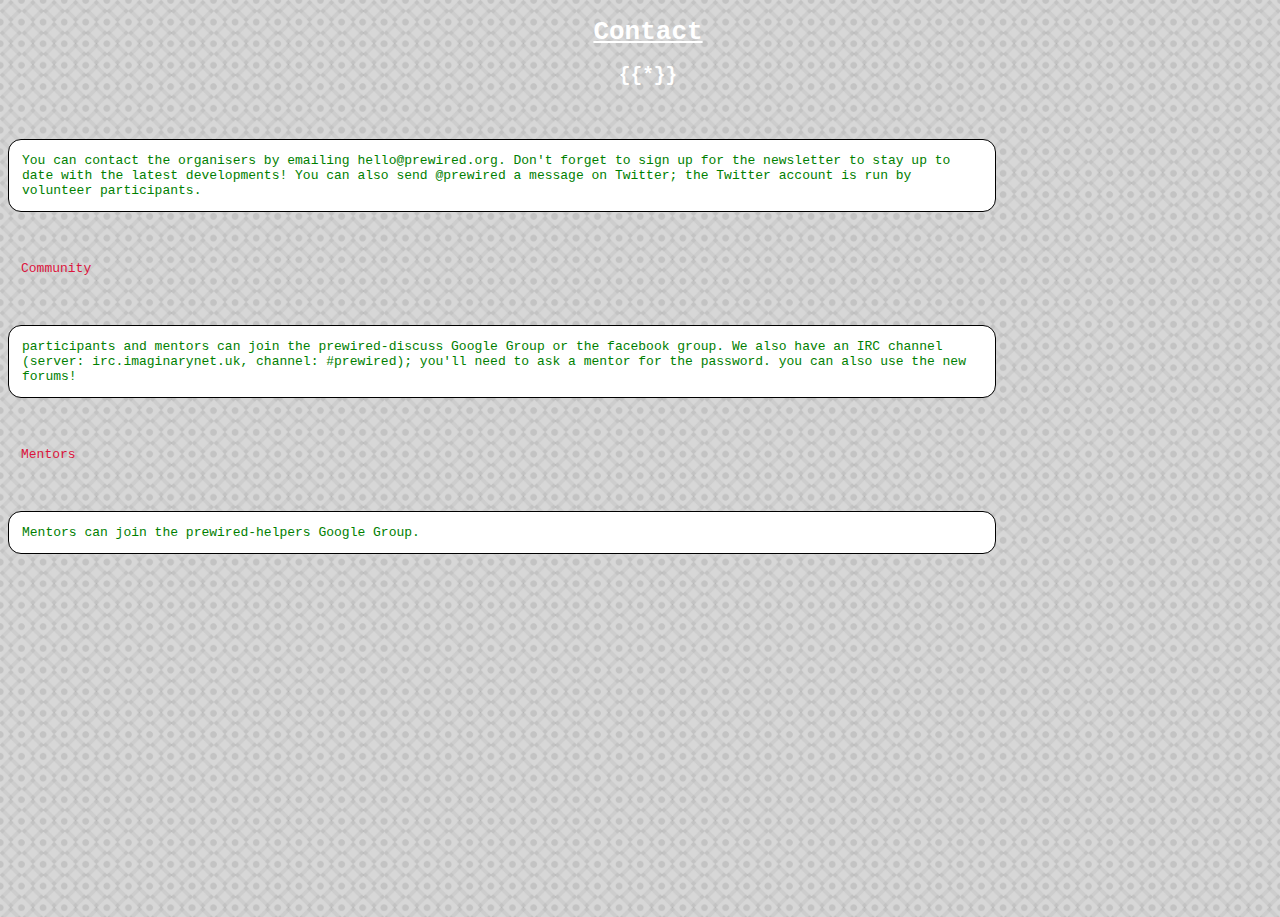
<file: www/contact.html>
<!DOCTYPE html>
<html>
  <head>
    <title>Contact Prewired</title>
    <style>

      body, html {width:100%;height:100%;}

      body {
        background-image: url(0004.png);
        background-repeat: repeat;
        background-size: 15%;
      }

      post {
        font-family: monospace;
        background-color: white;
        border: 1px solid black;
        color: green;
        padding: 1em;
        border-radius: 1em;
        width: 75%;
        display: block;
      }

      h1{
        color:white;
        text-align: center;
        text-decoration: underline;
        font-family: monospace;
      }

      h2{
        color:white;
        text-align: center;;
        font-family: monospace;
      }

     .sub-title{
       font-family: monospace;
       background-color: inherit;
       color: crimson;
       text-align: left;
       border: none
    }
      </style>
     </head>
     <body>
       <h1>Contact</h1>
       <h2>{{*}}</h2><br><br>
       <post>You can contact the organisers by emailing hello@prewired.org. Don't forget to sign up for the newsletter to stay up to date with the latest developments! You can also send @prewired a message on Twitter; the Twitter account is run by volunteer participants.</post><br><br>
       <post class=sub-title>Community</post><br><br>
       <post>participants and mentors can join the prewired-discuss Google Group or the facebook group. We also have an IRC channel (server: irc.imaginarynet.uk, channel: #prewired); you'll need to ask a mentor for the password. you can also use the new forums!</post><br><br>
       <post class=sub-title>Mentors</post><br><br>
       <post>Mentors can join the prewired-helpers Google Group.</post>
     </body>
   </html>
</file>
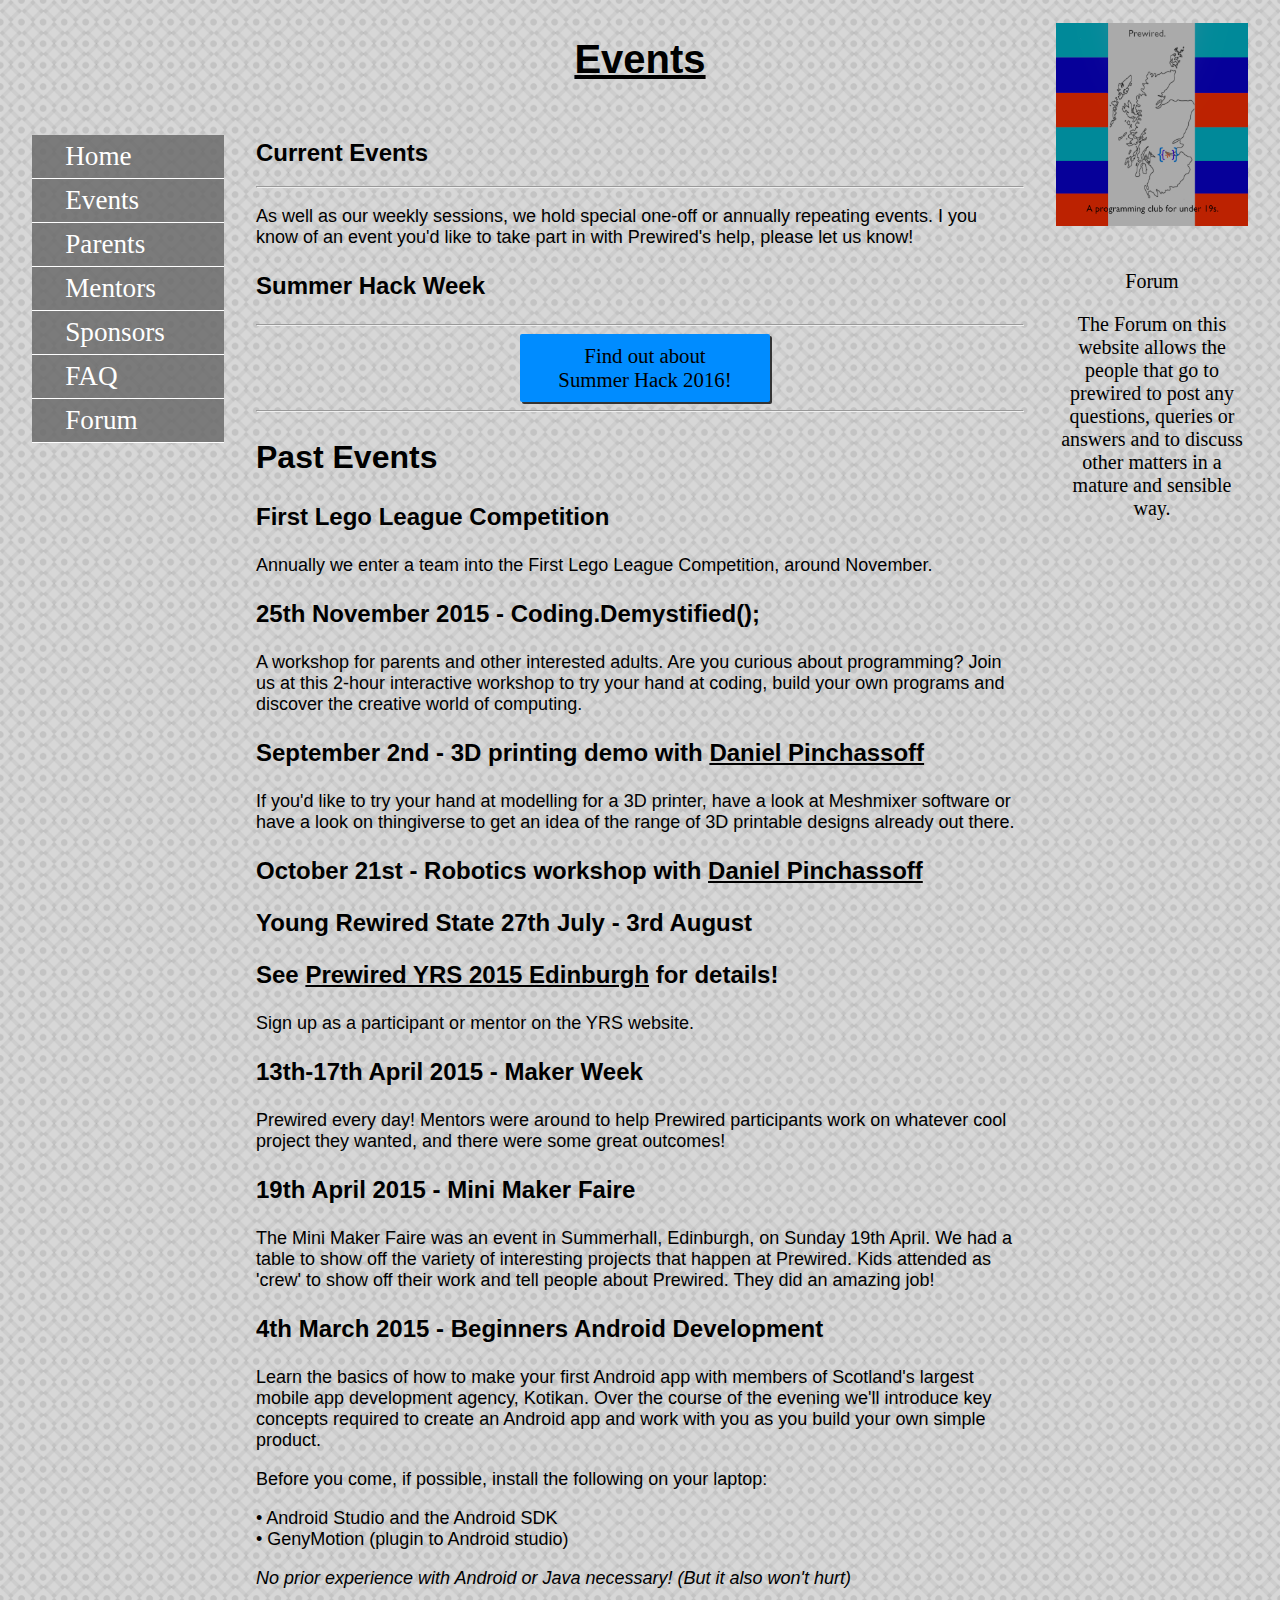
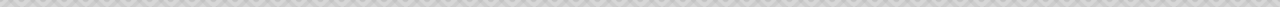
<file: www/events.html>
<!DOCTYPE html>
<html>
  <head>
    <title>Events</title>
    <link rel=stylesheet href=style.css  type=text/css>
    <link rel=stylesheet href=style2.css type=text/css>
    <script type="text/javascript">
      onload = function(){
        Array.from(document.querySelectorAll('.link[to]')).forEach(function(e){
          e.addEventListener('click', function(){
            location.href = e.getAttribute('to');
          });
        });
      };
    </script>
  </head>
  <body>
    <h1 style="text-align: center; display: block;">Events</h1>

    <div id=left>
      <div class=link to="index.html">Home</div>
      <div class=link to="events.html">Events</div>
      <div class=link to="parents.html">Parents</div>
      <div class=link to="mentor.html">Mentors</div>
      <div class=link to="index2.html">Sponsors</div>
      <div class=link to="FAQ.html">FAQ</div>
      <div class=link to="pw.html">Forum</div>
    </div>

    <div id=middle>
      <h2>Current Events</h2>

      <hr>

        <p class=class>
          As well as our weekly sessions, we hold special one-off or annually repeating events. I you know of an event you'd like to take part in with Prewired's help, please let us know!
        </p>

        <h3>Summer Hack Week</h3>

      <hr>

      <div id=summerhack>
        Find out about<br>Summer Hack 2016!
      </div>

      <hr>

      <h2 style="font-size:200%;">Past Events</h2>

      <h3>
        First Lego League Competition
      </h3>
      <p>
        Annually we enter a team into the First Lego League Competition, around November.
      </p>

      <h3>
        25th November 2015 - Coding.Demystified();
      </h3>
      <p>
        A workshop for parents and other interested adults. Are you curious about programming? Join us at this 2-hour interactive workshop to try your hand at coding, build your own programs and discover the creative world of computing.
      </p>

      <h3>
        September 2nd - 3D printing demo with <u>Daniel Pinchassoff</u>
      </h3>
      <p>
        If you'd like to try your hand at modelling for a 3D printer, have a look at Meshmixer software or have a look on thingiverse to get an idea of the range of 3D printable designs already out there.
      </p>

      <h3>
        October 21st - Robotics workshop with <u>Daniel Pinchassoff</u>
      </h3>

      <h3>
        Young Rewired State 27th July - 3rd August
      </h3>
      <h3>
        See <u>Prewired YRS 2015 Edinburgh</u> for details!
      </h3>
      <p>
        Sign up as a participant or mentor on the YRS website.
      </p>

      <h3>
        13th-17th April 2015 - Maker Week
      </h3>
      <p>
        Prewired every day! Mentors were around to help Prewired participants work on whatever cool project they wanted, and there were some great outcomes!
      </p>

      <h3>
        19th April 2015 - Mini Maker Faire
      </h3>
      <p>
        The Mini Maker Faire was an event in Summerhall, Edinburgh, on Sunday 19th April. We had a table to show off the variety of interesting projects that happen at Prewired. Kids attended as 'crew' to show off their work and tell people about Prewired. They did an amazing job!
      </p>

      <h3>
        4th March 2015 - Beginners Android Development
      </h3>
      <p>
        Learn the basics of how to make your first Android app with members of Scotland's largest mobile app development agency, Kotikan. Over the course of the evening we'll introduce key concepts required to create an Android app and work with you as you build your own simple product.
      </p>
      <p>
        Before you come, if possible, install the following on your laptop:
      </p>
      <p>
        &bull; Android Studio and the Android SDK<br>
        &bull; GenyMotion (plugin to Android studio)
      </p>
      <p>
        <i>No prior experience with Android or Java necessary! (But it also won't hurt)</i>
      </p>





      </div>
    </div>

    <div id=right>
      <img src="0002.png">
      <div>
        Forum
        <p>The Forum on this website allows the people that go to prewired to post any questions, queries or answers and to discuss other matters in a mature and sensible way.
      </div>

    </div>
  </body>
</html>
</file>
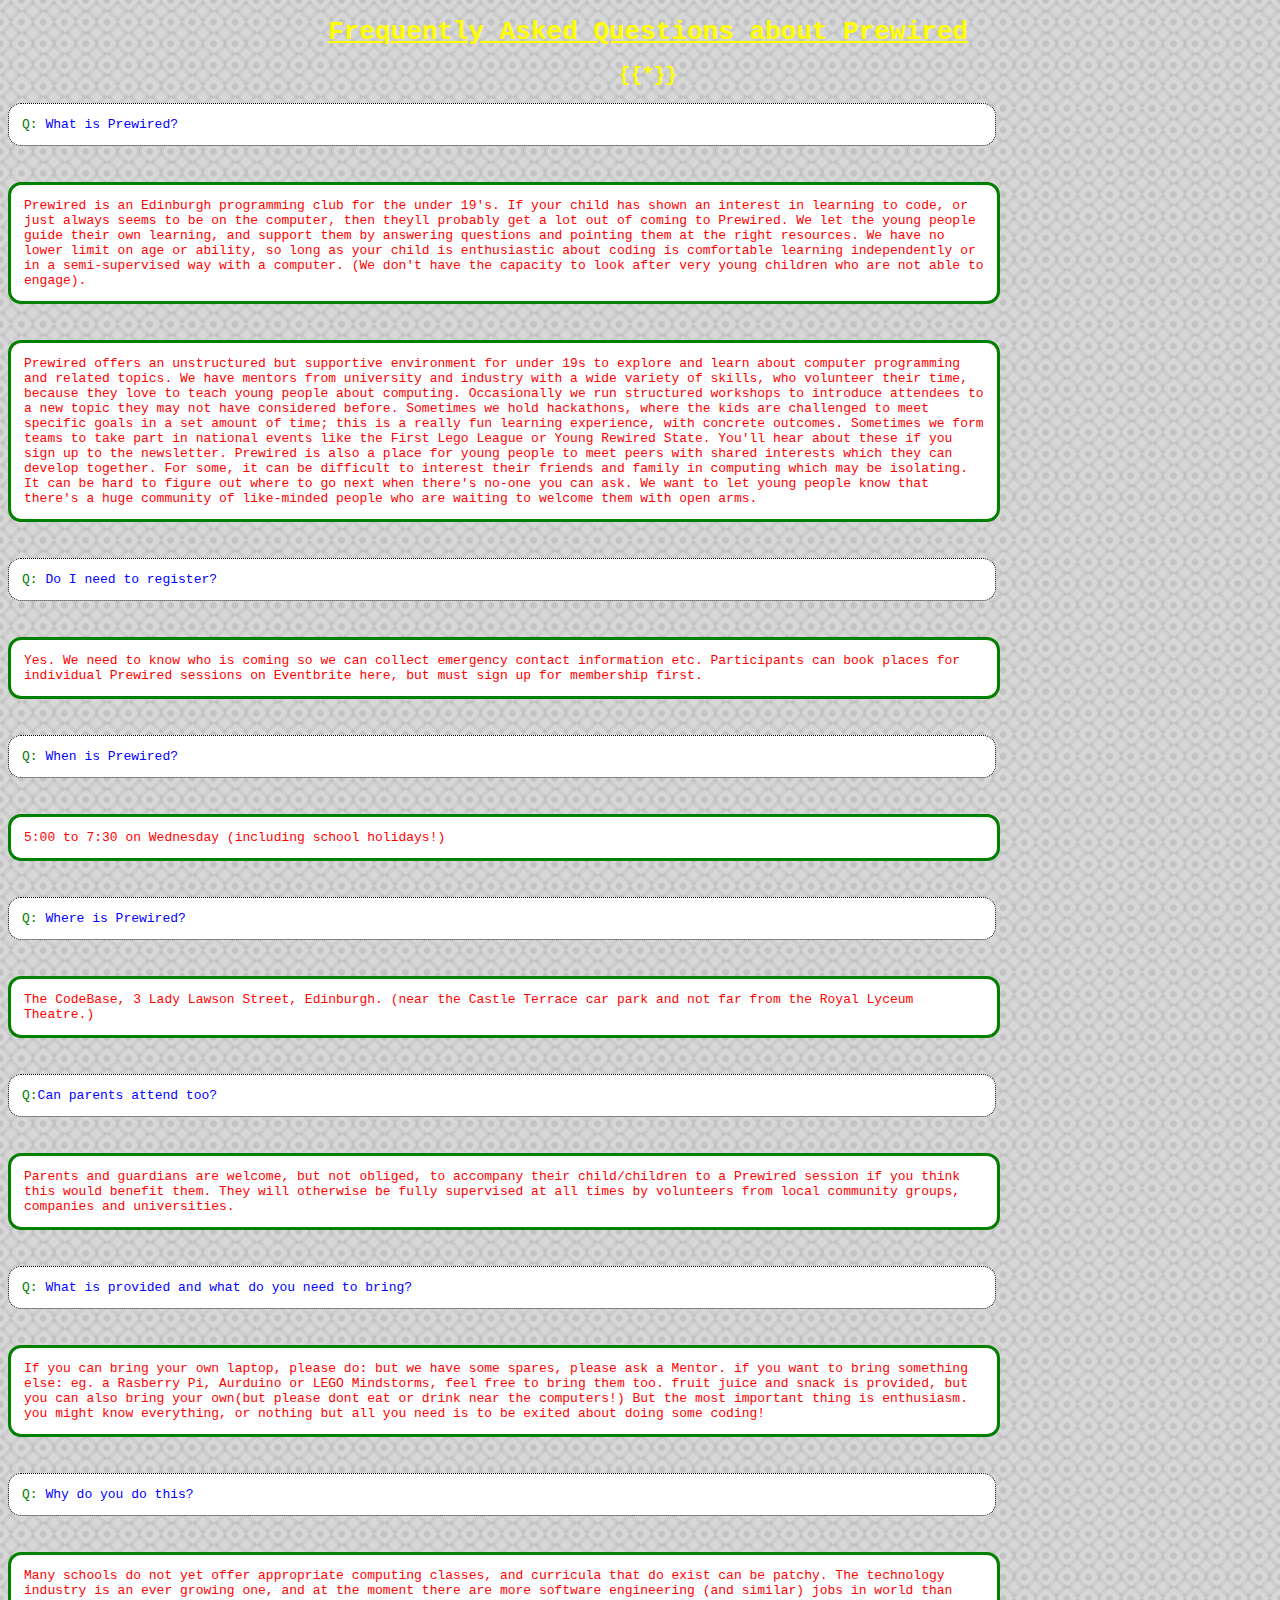
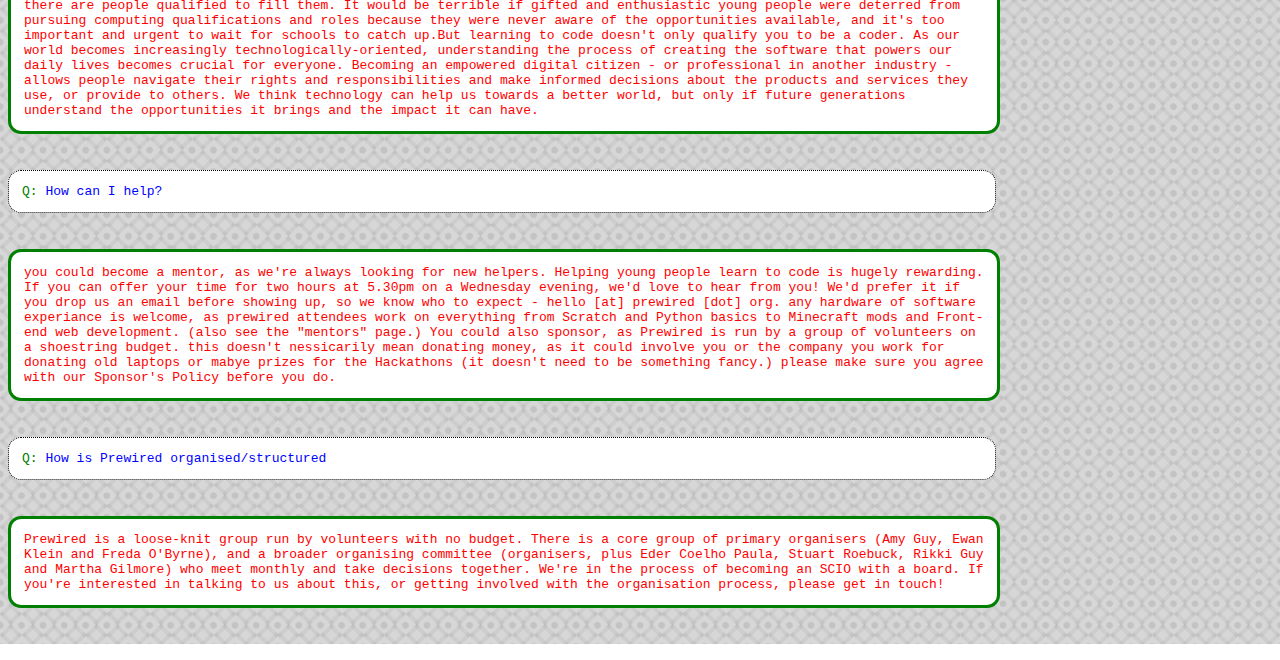
<file: www/FAQ.html>
<!DOCTYPE html>
<html>
  <head>
    <title>Prewired FAQ</title>
    <style>

    body, html {width:100%;height:100%;}

    body {
      background-image: url(0004.png);
      background-repeat: repeat;
      background-size: 15%;
    }

    post {
      font-family: monospace;
      background-color: white;
      border: 1px dotted black;
      color: blue;
      padding: 1em;
      border-radius: 1em;
      width: 75%;
      display: block;
    }

   h1{
     color: yellow;
     font-family: monospace;
     text-align: center;
     text-decoration: underline;
   }

   h2{
     color: yellow;
     font-family: monospace;
     text-align: center;
   }

   name{
     color: green;
   }

   .answer{
     border: 3px solid green;
     color: red;
   }

    </style>
  </head>
  <body>
<h1>Frequently Asked Questions about Prewired</h1>
<h2>{{*}}</h2>
  <post><name>Q: </name>What is Prewired?</post><br><br>
  <post class=answer>Prewired is an Edinburgh programming club for the under 19's. If your child has shown an interest in learning to code, or just always seems to be on the computer, then theyll probably get a lot out of coming to Prewired. We let the young people guide their own learning, and support them by answering questions and pointing them at the right resources.
We have no lower limit on age or ability, so long as your child is enthusiastic about coding is comfortable learning independently or in a semi-supervised way with a computer. (We don't have the capacity to look after very young children who are not able to engage).</post><br><br>
<post class=answer>Prewired offers an unstructured but supportive environment for under 19s to explore and learn about computer programming and related topics.
We have mentors from university and industry with a wide variety of skills, who volunteer their time, because they love to teach young people about computing. Occasionally we run structured workshops to introduce attendees to a new topic they may not have considered before. Sometimes we hold hackathons, where the kids are challenged to meet specific goals in a set amount of time; this is a really fun learning experience, with concrete outcomes. Sometimes we form teams to take part in national events like the First Lego League or Young Rewired State. You'll hear about these if you sign up to the newsletter. Prewired is also a place for young people to meet peers with shared interests which they can develop together. For some, it can be difficult to interest their friends and family in computing which may be isolating. It can be hard to figure out where to go next when there's no-one you can ask. We want to let young people know that there's a huge community of like-minded people who are waiting to welcome them with open arms.</post><br><br>
<post><name>Q: </name>Do I need to register?</post><br><br>
<post class=answer>Yes. We need to know who is coming so we can collect emergency contact information etc.
Participants can book places for individual Prewired sessions on Eventbrite here, but must sign up for membership first.</post><br><br>
<post><name>Q: </name>When is Prewired?</post><br><br>
<post class=answer>5:00 to 7:30 on Wednesday (including school holidays!)</post><br><br>
<post><name>Q: </name>Where is Prewired?</post><br><br>
<post class=answer>The CodeBase, 3 Lady Lawson Street, Edinburgh. (near the Castle Terrace car park and not far from the Royal Lyceum Theatre.)</post><br><br>
<post><name>Q:</name>Can parents attend too?</post><br><br>
<post class=answer>Parents and guardians are welcome, but not obliged, to accompany their child/children to a Prewired session if you think this would benefit them. They will otherwise be fully supervised at all times by volunteers from local community groups, companies and universities.</post><br><br>
<post><name>Q: </name>What is provided and what do you need to bring?</post><br><br>
<post class=answer>If you can bring your own laptop, please do: but we have some spares, please ask a Mentor. if you want to bring something else: eg. a Rasberry Pi, Aurduino or LEGO Mindstorms, feel free to bring them too. fruit juice and snack is provided, but you can also bring your own(but please dont eat or drink near the computers!) But the most important thing is enthusiasm. you might know everything, or nothing but all you need is to be exited about doing some coding!</post><br><br>
<post><name>Q: </name>Why do you do this?</post><br><br>
<post class=answer>Many schools do not yet offer appropriate computing classes, and curricula that do exist can be patchy. The technology industry is an ever growing one, and at the moment there are more software engineering (and similar) jobs in world than there are people qualified to fill them. It would be terrible if gifted and enthusiastic young people were deterred from pursuing computing qualifications and roles because they were never aware of the opportunities available, and it's too important and urgent to wait for schools to catch up.But learning to code doesn't only qualify you to be a coder. As our world becomes increasingly technologically-oriented, understanding the process of creating the software that powers our daily lives becomes crucial for everyone. Becoming an empowered digital citizen - or professional in another industry - allows people navigate their rights and responsibilities and make informed decisions about the products and services they use, or provide to others. We think technology can help us towards a better world, but only if future generations understand the opportunities it brings and the impact it can have.</post><br><br>
<post><name>Q: </name>How can I help?</post><br><br>
<post class=answer>you could become a mentor, as we're always looking for new helpers. Helping young people learn to code is hugely rewarding. If you can offer your time for two hours at 5.30pm on a Wednesday evening, we'd love to hear from you! We'd prefer it if you drop us an email before showing up, so we know who to expect - hello [at] prewired [dot] org. any hardware of software experiance is welcome, as prewired attendees work on everything from Scratch and Python basics to Minecraft mods and Front-end web development. (also see the "mentors" page.) You could also sponsor, as Prewired is run by a group of volunteers on a shoestring budget. this doesn't nessicarily mean donating money, as it could involve you or the company you work for donating old laptops or mabye prizes for the Hackathons (it doesn't need to be something fancy.) please make sure you agree with our Sponsor's Policy before you do.</post><br><br>
<post><name>Q: </name>How is Prewired organised/structured</post><br><br>
<post class=answer>Prewired is a loose-knit group run by volunteers with no budget. There is a core group of primary organisers (Amy Guy, Ewan Klein and Freda O'Byrne), and a broader organising committee (organisers, plus Eder Coelho Paula, Stuart Roebuck, Rikki Guy and Martha Gilmore) who meet monthly and take decisions together.  We're in the process of becoming an SCIO with a board. If you're interested in talking to us about this, or getting involved with the organisation process, please get in touch!</post><br><br>
  </body>
</html>
</file>
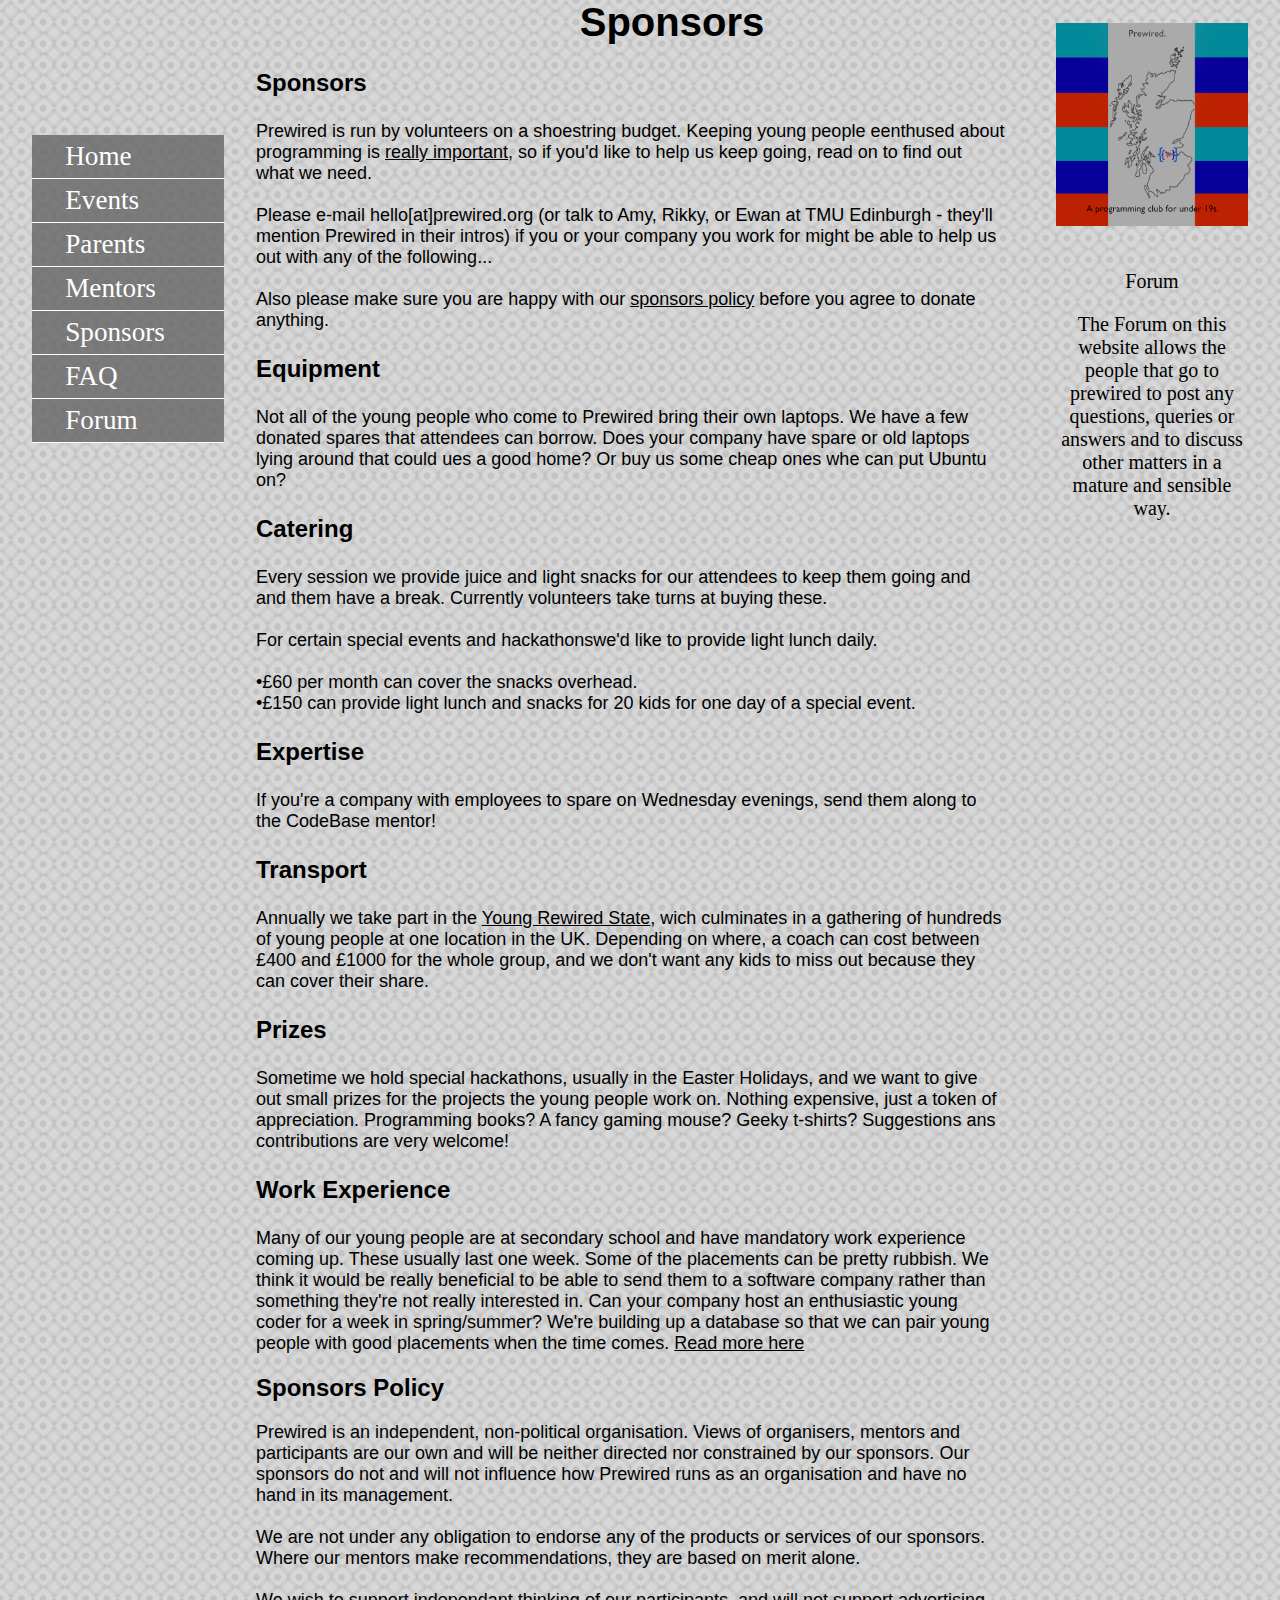
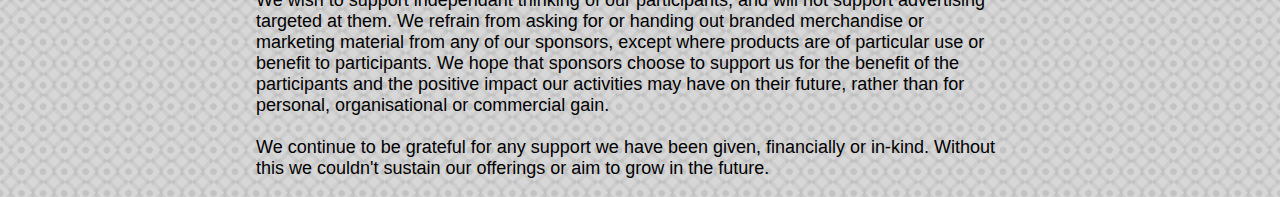
<file: www/index2.html>
<!DOCTYPE html>
<html>
  <head>
    <title>Sponsors</title>
    <link rel=stylesheet href=style.css type=text/css>
    <script type="text/javascript">
      onload = function(){
        Array.from(document.querySelectorAll('.link[to]')).forEach(function(e){
          e.addEventListener('click', function(){
            location.href = e.getAttribute('to');
          });
        });
      };
    </script>
  </head>
  <body>
    <div id=left>
      <div class=link to="index.html">Home</div>
      <div class=link to="events.html">Events</div>
      <div class=link to="parents.html">Parents</div>
      <div class=link to="mentor.html">Mentors</div>
      <div class=link to="index2.html">Sponsors</div>
      <div class=link to="FAQ.html">FAQ</div>
      <div class=link to="pw.html">Forum</div>
    </div>

    <div id=middle>
      <h1>Sponsors</h1>

      <h3>
        Sponsors
      </h3>
      <div id=welcome2>
        <p>
          Prewired is run by volunteers on a shoestring budget. Keeping young people eenthused about programming is <u>really important</u>, so if you'd like to help us keep going, read on to find out what we need.<br><br>Please e-mail hello[at]prewired.org (or talk to Amy, Rikky, or Ewan at TMU Edinburgh - they'll mention Prewired in their intros) if you or your company you work for might be able to help us out with any of the following...<br><br>Also please make sure you are happy with our <u>sponsors policy</u> before you agree to donate anything.
        </p>

        <h3>
          Equipment
        </h3>

        <p id=equip>
          Not all of the young people who come to Prewired bring their own laptops. We have a few donated spares that attendees can borrow. Does your company have spare or old laptops lying around that could ues a good home? Or buy us some cheap ones whe can put Ubuntu on?
        </p>

        <h3>
          Catering
        </h3>

        <p id=food>
          Every session we provide juice and light snacks for our attendees to keep them going and and them have a break. Currently volunteers take turns at buying these.<br><br>For certain special events and hackathonswe'd like to provide light lunch daily.<br><br>
            &bull;£60 per month can cover the snacks overhead.<br>
            &bull;£150 can provide light lunch and snacks for 20 kids for one day of a special event.
        </p>

        <h3>
          Expertise
        </h3>

        <p id=smart>
          If you're a company with employees to spare on Wednesday evenings, send them along to the CodeBase mentor!
        </p>

        <h3>
          Transport
        </h3>

        <p id=coach>
          Annually we take part in the <u>Young Rewired State</u>, wich culminates in a gathering of hundreds of young people at one location in the UK. Depending on where, a coach can cost between &pound;400 and &pound;1000 for the whole group, and we don't want any kids to miss out because they can cover their share.
        </p>

        <h3>
          Prizes
        </h3>

        <p id=prizes>
          Sometime we hold special hackathons, usually in the Easter Holidays, and we want to give out small prizes for the projects the young people work on. Nothing expensive, just a token of appreciation. Programming books? A fancy gaming mouse? Geeky t-shirts? Suggestions ans contributions are very welcome!
        </p>

        <h3>
          Work Experience
        </h3>

        <p id=work>
          Many of our young people are at secondary school and have mandatory work experience coming up. These usually last one week. Some of the placements can be pretty rubbish. We think it would be really beneficial to be able to send them to a software company rather than something they're not really interested in. Can your company host an enthusiastic young coder for a week in spring/summer? We're building up a database so that we can pair young people with good placements when the time comes. <u>Read more here</u>
        </p>

        <h2>
          Sponsors Policy
        </h2>

        <p id=policy>
          Prewired is an independent, non-political organisation. Views of organisers, mentors and participants are our own and will be neither directed nor constrained by our sponsors. Our sponsors do not and will not influence how Prewired runs as an organisation and have no hand in its management.<br><br>We are not under any obligation to endorse any of the products or services of our sponsors. Where our mentors make recommendations, they are based on merit alone.<br><br>We wish to support independant thinking of our participants, and will not support advertising targeted at them. We refrain from asking for or handing out branded merchandise or marketing material from any of our sponsors, except where products are of particular use or benefit to participants. We hope that sponsors choose to support us for the benefit of the participants and the positive impact our activities may have on their future, rather than for personal, organisational or commercial gain.<br><br>We continue to be grateful for any support we have been given, financially or in-kind. Without this we couldn't sustain our offerings or aim to grow in the future.
        </p>


      </div>
    </div>

    <div id=right>
      <img src="0002.png">
      <div>
        Forum
        <p>The Forum on this website allows the people that go to prewired to post any questions, queries or answers and to discuss other matters in a mature and sensible way.
      </div>
    </div>
  </body>
</html>
</file>
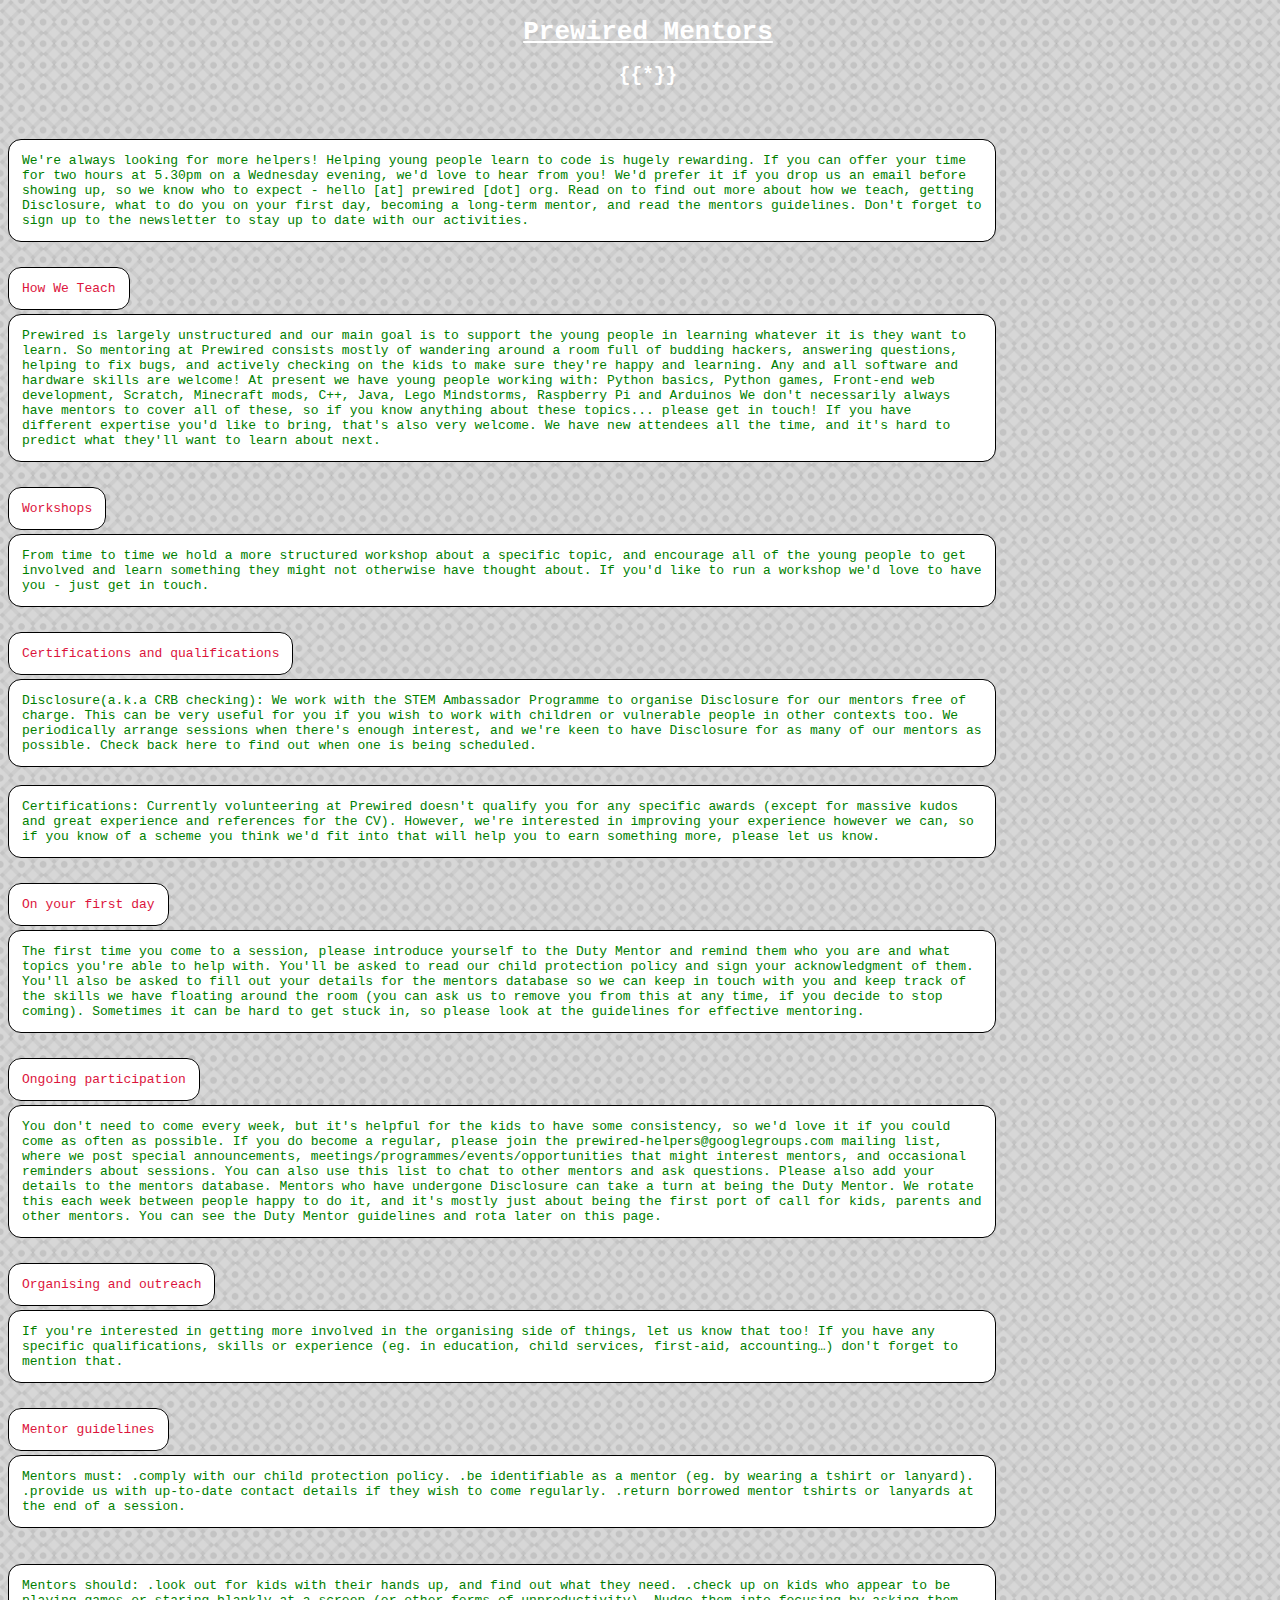
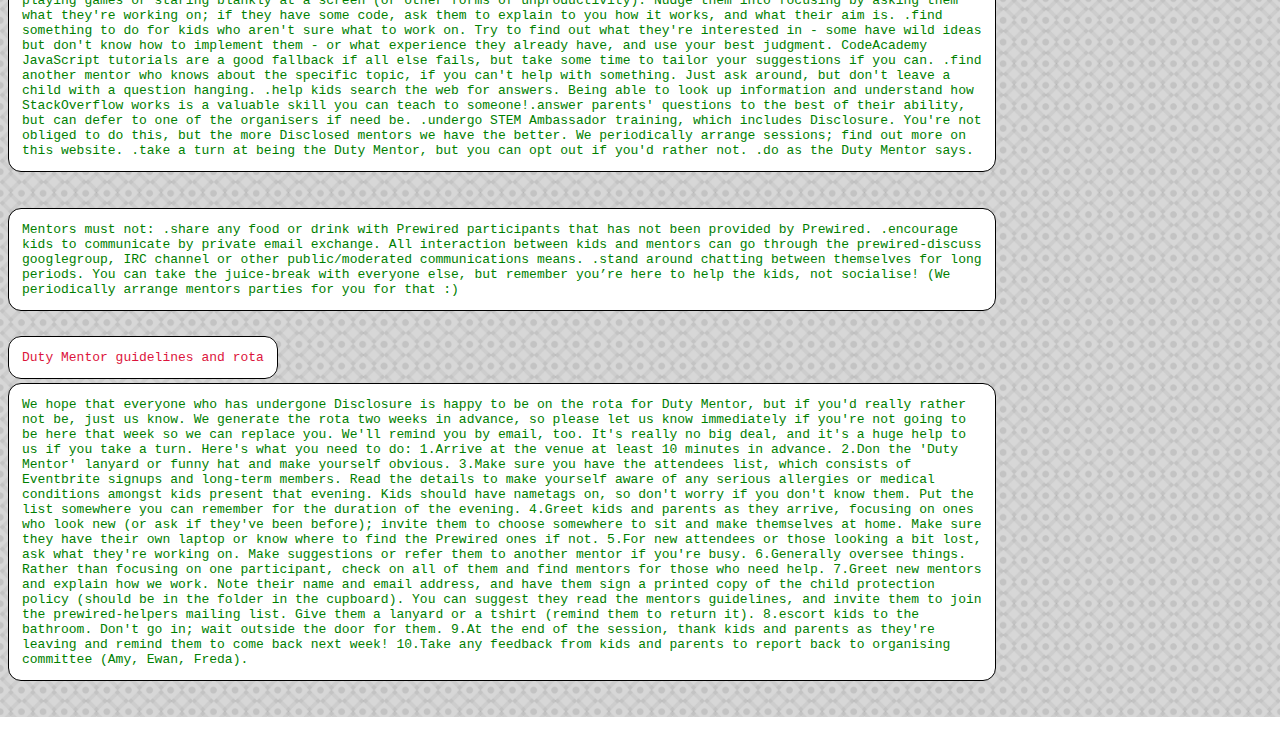
<file: www/mentor.html>
<!DOCTYPE html>
<html>
  <head>
    <title>Mentors</title>
    <style>

      body, html {width:100%;height:100%;}

      body {
        background-image: url(0004.png);
        background-repeat: repeat;
        background-size: 15%;
      }

      post {
        font-family: monospace;
        background-color: white;
        border: 1px solid black;
        color: green;
        padding: 1em;
        border-radius: 1em;
        width: 75%;
        display: block;
      }

      h1{
        font-family: monospace;
        text-align: center;
        color: white;
        text-decoration: underline;
      }

      h2{
        font-family: monospace;
        text-align: center;
        color: white;
      }

      .sub-title{
        color: crimson;
        border-radius: none;
        text-align: left;
        width: auto;
        font-family:monospace;
        background-color: white
        border: none; 
        display: inline;
      }

      </style>
     </head>
     <body>
       <h1>Prewired Mentors</h1>
       <h2>{{*}}</h2><br><br>
       <post>We're always looking for more helpers! Helping young people learn to code is hugely rewarding. If you can offer your time for two hours at 5.30pm on a Wednesday evening, we'd love to hear from you! We'd prefer it if you drop us an email before showing up, so we know who to expect - hello [at] prewired [dot] org. Read on to find out more about how we teach, getting Disclosure, what to do you on your first day, becoming a long-term mentor, and read the mentors guidelines. Don't forget to sign up to the newsletter to stay up to date with our activities.</post><br><br>
       <post class=sub-title>How We Teach</post><br><br>
       <post>Prewired is largely unstructured and our main goal is to support the young people in learning whatever it is they want to learn. So mentoring at Prewired consists mostly of wandering around a room full of budding hackers, answering questions, helping to fix bugs, and actively checking on the kids to make sure they're happy and learning. Any and all software and hardware skills are welcome! At present we have young people working with: Python basics, Python games, Front-end web development, Scratch, Minecraft mods, C++, Java, Lego Mindstorms, Raspberry Pi and Arduinos We don't necessarily always have mentors to cover all of these, so if you know anything about these topics... please get in touch! If you have different expertise you'd like to bring, that's also very welcome. We have new attendees all the time, and it's hard to predict what they'll want to learn about next.</post><br><br>
       <post class=sub-title>Workshops</post><br><br>
       <post>From time to time we hold a more structured workshop about a specific topic, and encourage all of the young people to get involved and learn something they might not otherwise have thought about. If you'd like to run a workshop we'd love to have you - just get in touch.</post><br><br>
       <post class=sub-title>Certifications and qualifications</post><br><br>
       <post>Disclosure(a.k.a CRB checking): We work with the STEM Ambassador Programme to organise Disclosure for our mentors free of charge. This can be very useful for you if you wish to work with children or vulnerable people in other contexts too. We periodically arrange sessions when there's enough interest, and we're keen to have Disclosure for as many of our mentors as possible. Check back here to find out when one is being scheduled.</post><br>
       <post>Certifications: Currently volunteering at Prewired doesn't qualify you for any specific awards (except for massive kudos and great experience and references for the CV). However, we're interested in improving your experience however we can, so if you know of a scheme you think we'd fit into that will help you to earn something more, please let us know.</post><br><br>
       <post class=sub-title>On your first day</post><br><br>
       <post>The first time you come to a session, please introduce yourself to the Duty Mentor and remind them who you are and what topics you're able to help with. You'll be asked to read our child protection policy and sign your acknowledgment of them. You'll also be asked to fill out your details for the mentors database so we can keep in touch with you and keep track of the skills we have floating around the room (you can ask us to remove you from this at any time, if you decide to stop coming). Sometimes it can be hard to get stuck in, so please look at the guidelines for effective mentoring.</post><br><br>
       <post class=sub-title>Ongoing participation</post><br><br>
       <post>You don't need to come every week, but it's helpful for the kids to have some consistency, so we'd love it if you could come as often as possible. If you do become a regular, please join the prewired-helpers@googlegroups.com mailing list, where we post special announcements, meetings/programmes/events/opportunities that might interest mentors, and occasional reminders about sessions. You can also use this list to chat to other mentors and ask questions. Please also add your details to the mentors database. Mentors who have undergone Disclosure can take a turn at being the Duty Mentor. We rotate this each week between people happy to do it, and it's mostly just about being the first port of call for kids, parents and other mentors. You can see the Duty Mentor guidelines and rota later on this page.</post><br><br>
       <post class=sub-title>Organising and outreach</post><br><br>
       <post>If you're interested in getting more involved in the organising side of things, let us know that too! If you have any specific qualifications, skills or experience (eg. in education, child services, first-aid, accounting&hellip;) don't forget to mention that.</post><br><br>
       <post class=sub-title>Mentor guidelines</post><br><br>
       <post>Mentors must: .comply with our child protection policy. .be identifiable as a mentor (eg. by wearing a tshirt or lanyard). .provide us with up-to-date contact details if they wish to come regularly. .return borrowed mentor tshirts or lanyards at the end of a session.</post><br><br>
       <post>Mentors should: .look out for kids with their hands up, and find out what they need. .check up on kids who appear to be playing games or staring blankly at a screen (or other forms of unproductivity). Nudge them into focusing by asking them what they're working on; if they have some code, ask them to explain to you how it works, and what their aim is. .find something to do for kids who aren't sure what to work on. Try to find out what they're interested in - some have wild ideas but don't know how to implement them - or what experience they already have, and use your best judgment. CodeAcademy JavaScript tutorials are a good fallback if all else fails, but take some time to tailor your suggestions if you can. .find another mentor who knows about the specific topic, if you can't help with something. Just ask around, but don't leave a child with a question hanging. .help kids search the web for answers. Being able to look up information and understand how StackOverflow works is a valuable skill you can teach to someone!.answer parents' questions to the best of their ability, but can defer to one of the organisers if need be. .undergo STEM Ambassador training, which includes Disclosure. You're not obliged to do this, but the more Disclosed mentors we have the better. We periodically arrange sessions; find out more on this website. .take a turn at being the Duty Mentor, but you can opt out if you'd rather not. .do as the Duty Mentor says.</post><br><br>
       <post>Mentors must not: .share any food or drink with Prewired participants that has not been provided by Prewired. .encourage kids to communicate by private email exchange. All interaction between kids and mentors can go through the prewired-discuss googlegroup, IRC channel or other public/moderated communications means. .stand around chatting between themselves for long periods. You can take the juice-break with everyone else, but remember you’re here to help the kids, not socialise! (We periodically arrange mentors parties for you for that :)</post><br><br>
       <post class=sub-title>Duty Mentor guidelines and rota</post><br><br>
       <post>We hope that everyone who has undergone Disclosure is happy to be on the rota for Duty Mentor, but if you'd really rather not be, just us know. We generate the rota two weeks in advance, so please let us know immediately if you're not going to be here that week so we can replace you. We'll remind you by email, too. It's really no big deal, and it's a huge help to us if you take a turn. Here's what you need to do: 1.Arrive at the venue at least 10 minutes in advance. 2.Don the 'Duty Mentor' lanyard or funny hat and make yourself obvious. 3.Make sure you have the attendees list, which consists of Eventbrite signups and long-term members. Read the details to make yourself aware of any serious allergies or medical conditions amongst kids present that evening. Kids should have nametags on, so don't worry if you don't know them. Put the list somewhere you can remember for the duration of the evening. 4.Greet kids and parents as they arrive, focusing on ones who look new (or ask if they've been before); invite them to choose somewhere to sit and make themselves at home. Make sure they have their own laptop or know where to find the Prewired ones if not. 5.For new attendees or those looking a bit lost, ask what they're working on. Make suggestions or refer them to another mentor if you're busy. 6.Generally oversee things. Rather than focusing on one participant, check on all of them and find mentors for those who need help. 7.Greet new mentors and explain how we work. Note their name and email address, and have them sign a printed copy of the child protection policy (should be in the folder in the cupboard). You can suggest they read the mentors guidelines, and invite them to join the prewired-helpers mailing list. Give them a lanyard or a tshirt (remind them to return it). 8.escort kids to the bathroom. Don't go in; wait outside the door for them. 9.At the end of the session, thank kids and parents as they're leaving and remind them to come back next week! 10.Take any feedback from kids and parents to report back to organising committee (Amy, Ewan, Freda).</post><br><br>

</body>
   </html>
</file>
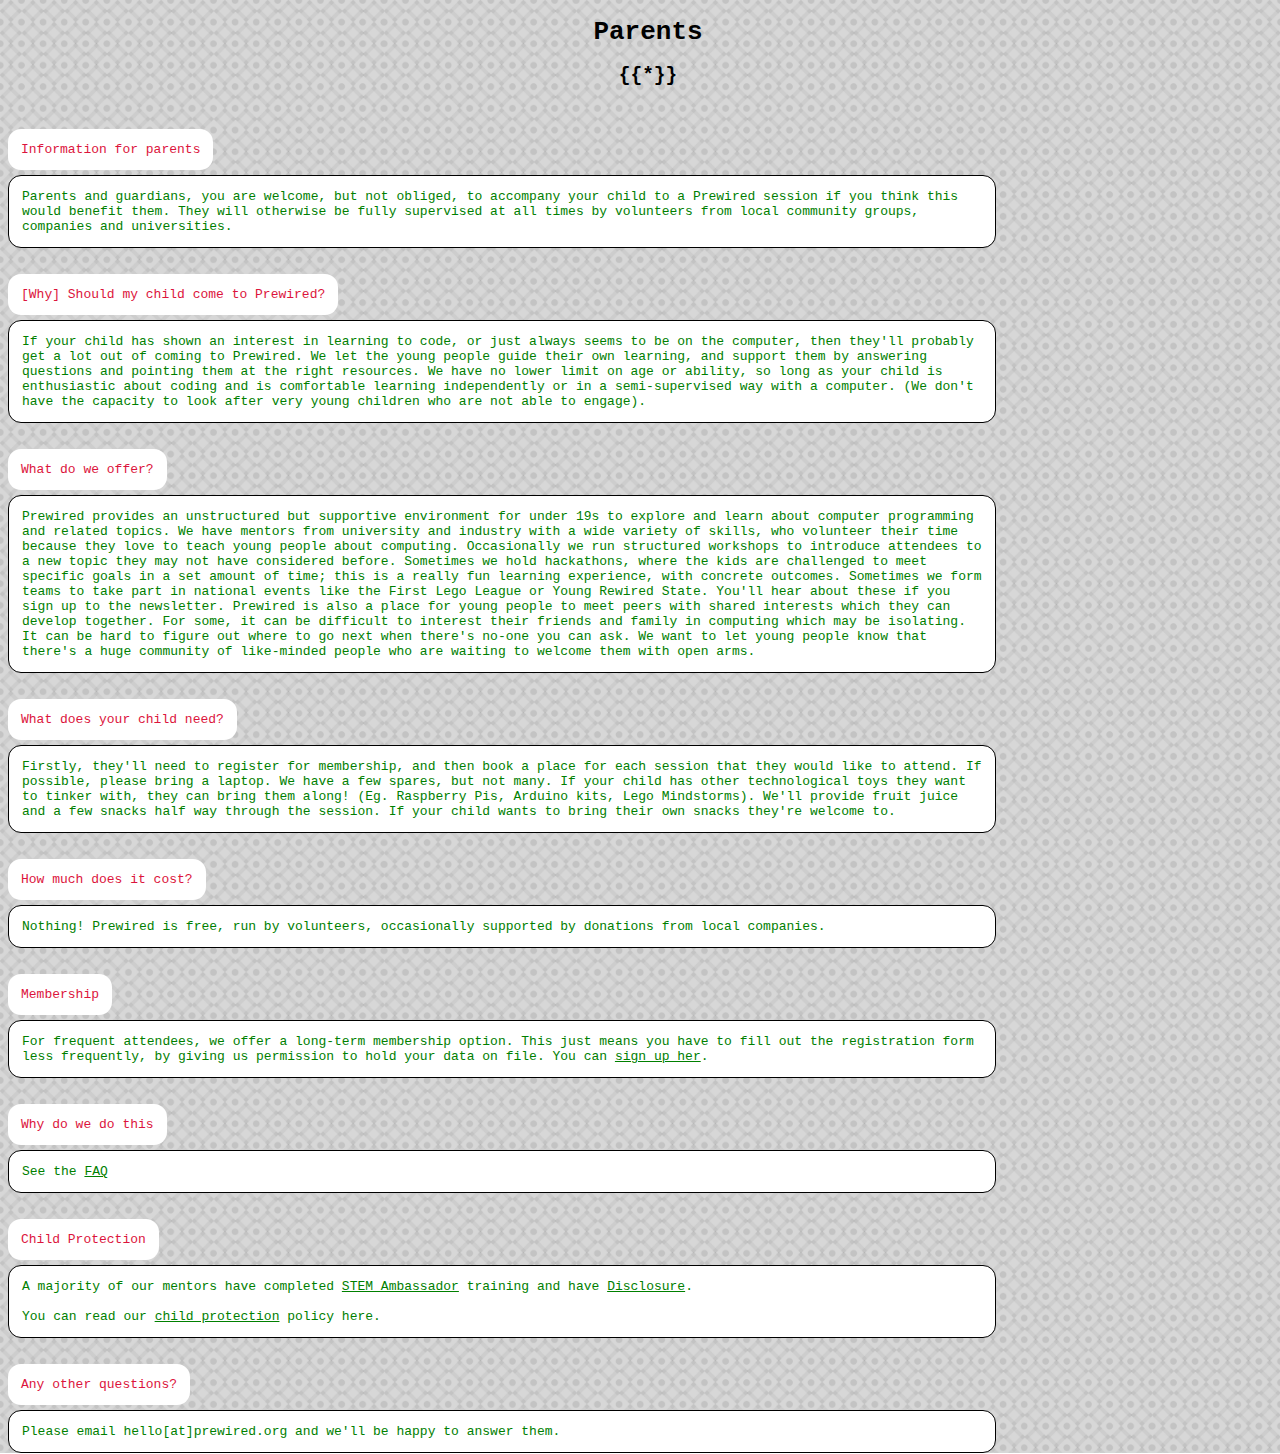
<file: www/parents.html>
<!DOCTYPE html>
<html>
  <head>
    <title>Parents</title>
    <style>

      body, html {width:100%;height:100%;}

      body {
        background-image: url(0004.png);
        background-repeat: repeat;
        background-size: 15%;
      }

      post {
        font-family: monospace;
        background-color: white;
        border: 1px solid black;
        color: green;
        padding: 1em;
        border-radius: 1em;
        width: 75%;
        display: block;
      }

      h1{
        font-family: monospace;
        text-align: center;
        color: black;
      }

      h2{
        font-family: monospace;
        text-align: center;
        color: black;
      }

      .sub-title{
        color: crimson;
        border-radius: none;
        text-align: left;
        width: auto;
        font-family:monospace;
        background-color: white;
        border: none;
        display: inline;
      }

      </style>
      </head>
      <body>
        <h1>Parents</h1>
          <h2>{{*}}</h2><br><br>
            <post class=sub-title>Information for parents</post><br><br>
            <post>Parents and guardians, you are welcome, but not obliged, to accompany your child to a Prewired session if you think this would benefit them. They will otherwise be fully supervised at all times by volunteers from local community groups, companies and universities.</post><br><br>
            <post class=sub-title>[Why] Should my child come to Prewired?</post><br><br>
            <post>If your child has shown an interest in learning to code, or just always seems to be on the computer, then they'll probably get a lot out of coming to Prewired. We let the young people guide their own learning, and support them by answering questions and pointing them at the right resources. We have no lower limit on age or ability, so long as your child is enthusiastic about coding and is comfortable learning independently or in a semi-supervised way with a computer. (We don't have the capacity to look after very young children who are not able to engage).</post><br><br>
            <post class=sub-title>What do we offer?</post><br><br>
            <post>Prewired provides an unstructured but supportive environment for under 19s to explore and learn about computer programming and related topics. We have mentors from university and industry with a wide variety of skills, who volunteer their time because they love to teach young people about computing. Occasionally we run structured workshops to introduce attendees to a new topic they may not have considered before. Sometimes we hold hackathons, where the kids are challenged to meet specific goals in a set amount of time; this is a really fun learning experience, with concrete outcomes. Sometimes we form teams to take part in national events like the First Lego League or Young Rewired State. You'll hear about these if you sign up to the newsletter. Prewired is also a place for young people to meet peers with shared interests which they can develop together. For some, it can be difficult to interest their friends and family in computing which may be isolating. It can be hard to figure out where to go next when there's no-one you can ask. We want to let young people know that there's a huge community of like-minded people who are waiting to welcome them with open arms.</post><br><br>
            <post class=sub-title>What does your child need?</post><br><br>
            <post>Firstly, they'll need to register for membership, and then book a place for each session that they would like to attend. If possible, please bring a laptop. We have a few spares, but not many. If your child has other technological toys they want to tinker with, they can bring them along! (Eg. Raspberry Pis, Arduino kits, Lego Mindstorms). We'll provide fruit juice and a few snacks half way through the session. If your child wants to bring their own snacks they're welcome to.</post><br><br>
            <post class=sub-title>How much does it cost?</post><br><br>
            <post>Nothing! Prewired is free, run by volunteers, occasionally supported by donations from local companies.</post><br><br>
            <post class=sub-title>Membership</post><br><br>
            <post>For frequent attendees, we offer a long-term membership option. This just means you have to fill out the registration form less frequently, by giving us permission to hold your data on file. You can <u>sign up her</u>.</post><br><br>
            <post class=sub-title>Why do we do this</post><br><br>
            <post>See the <u>FAQ</u></post><br><br>
            <post class=sub-title>Child Protection</post><br><br>
            <post>A majority of our mentors have completed <u>STEM Ambassador</u> training and have <u>Disclosure</u>.<br><br>You can read our <u>child protection</u> policy here.</post><br><br>
            <post class=sub-title>Any other questions?</post><br><br>
            <post>Please email hello[at]prewired.org and we'll be happy to answer them.</post>




</body>
         </html>
</file>
